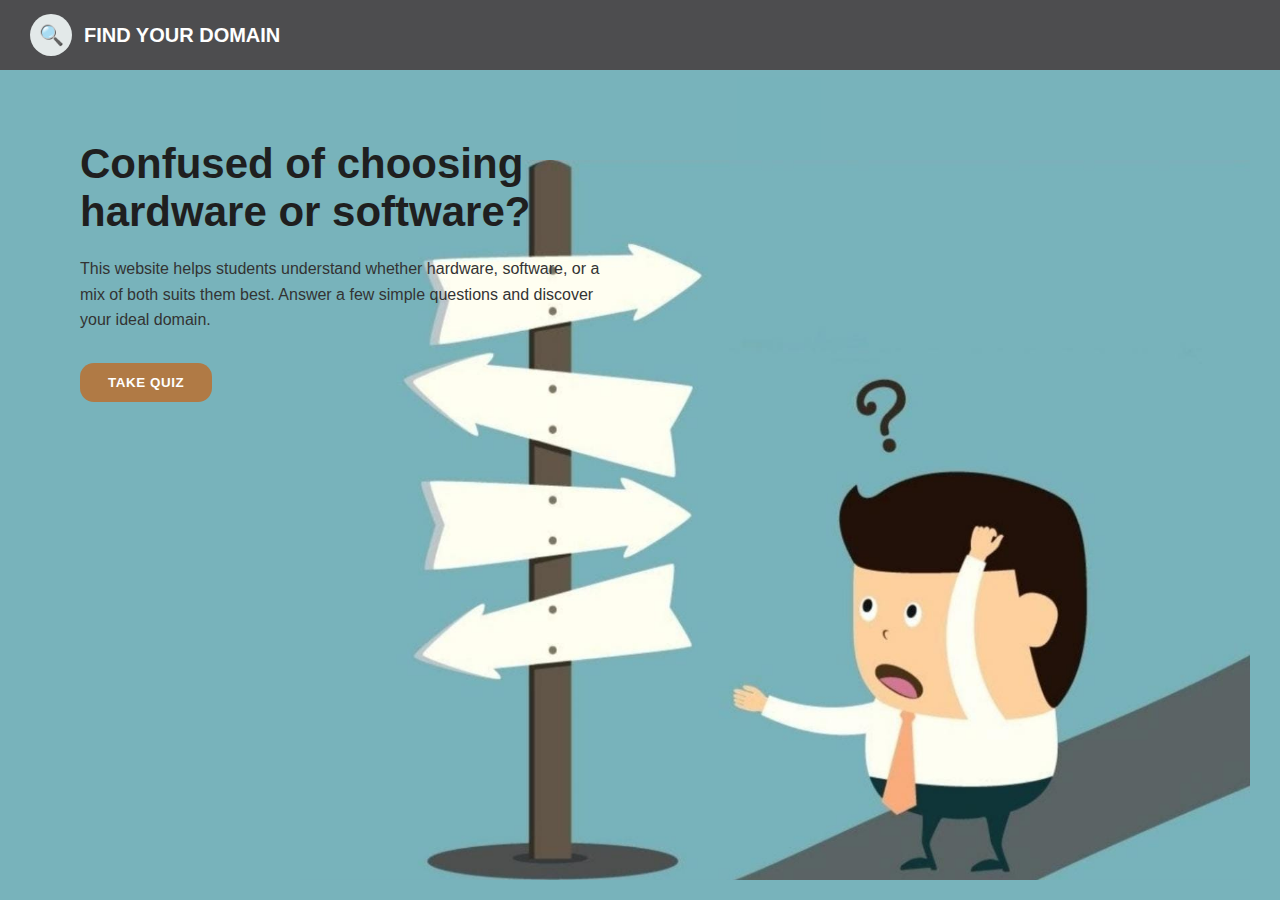
<file: index.html>
<!DOCTYPE html>
<html lang="en">
<head>
  <meta name="viewport" content="width=device-width, initial-scale=1.0">
  <meta charset="UTF-8">
  <title>Find Your Domain</title>
  <link rel="stylesheet" href="style.css">
</head>

<body>

  <!-- TOP NAV BAR -->
  <div class="top-bar">
    <div class="logo">
      <span class="logo-icon">🔍</span>
      <span class="logo-text">FIND YOUR DOMAIN</span>
    </div>
  </div>

  <!-- LEFT CONTENT -->
  <div class="content">
    <h1>Confused of choosing<br>hardware or software?</h1>

    <p>
      This website helps students understand whether hardware,
      software, or a mix of both suits them best.
      Answer a few simple questions and discover your ideal domain.
    </p>

    <a href="quiz.html" class="quiz-link">
  <button class="take-quiz-btn">TAKE QUIZ</button>
</a>
  </div>

  <!-- RIGHT IMAGE -->
  <div class="hero">
    <img src="character.png" class="hero-image" alt="Character">
  </div>

</body>
</html>
</file>
<file: style.css>
/* RESET */
* {
  margin: 0;
  padding: 0;
  box-sizing: border-box;
}

/* FULL SCREEN BACKGROUND */
body {
  height: 100vh;
  width: 100vw;
  background-image: url("homepage.png.jpg");
  background-size: cover;
  background-position: center;
  background-repeat: no-repeat;
  font-family: Arial, sans-serif;
}

/* MAIN CONTAINER */
.hero {
  height: 100vh;
  width: 100%;
  display: flex;

  align-items: flex-end;        /* bottom */
  justify-content: flex-end;    /* right */

  padding-right: 30px;          /* ⬅ closer to right */
  padding-bottom: 20px;         /* ⬅ closer to bottom */
}
/* IMAGE */
.hero-image {
  max-height: 80vh;   /* keeps full body visible */
  width: auto;
}
/* TOP TAB BAR */
.top-bar {
  position: fixed;
  top: 0;
  left: 0;

  width: 100%;
  height: 70px;

  background-color: #4d4d4f; /* light grey */
  display: flex;
  align-items: center;

  padding-left: 30px;
  box-sizing: border-box;
  z-index: 1000;
}

/* LOGO CONTAINER */
.logo {
  display: flex;
  align-items: center;
  gap: 12px;
  font-weight: bold;
  font-size: 20px;
  color: #1f2937;
}

/* GREEN CIRCLE ICON */
.logo-icon {
  width: 42px;
  height: 42px;
  background-color: #e3e9e9; /* green */
  border-radius: 50%;

  display: flex;
  align-items: center;
  justify-content: center;

  font-size: 20px;
}
/* FORCE logo text to white */
.logo span {
  color: white;
}
/* LEFT TEXT CONTENT */
.content {
  position: absolute;
  top: 140px;          /* below the grey tab bar */
  left: 80px;          /* left side spacing */
  max-width: 520px;
  color: #1f1f1f;
}

/* BIG HEADING */
.content h1 {
  font-size: 42px;
  font-weight: 700;
  margin-bottom: 20px;
}

/* SMALL PARAGRAPH */
.content p {
  font-size: 16px;
  line-height: 1.6;
  margin-bottom: 30px;
  color: #333;
}

/* TAKE QUIZ BUTTON */
.quiz-btn {
  background-color: #bbbbbd; /* grey */
  color: #000;
  border: none;
  padding: 12px 28px;
  font-size: 16px;
  border-radius: 6px;
  cursor: pointer;
}

/* button hover (nice effect) */
.quiz-btn:hover {
  background-color: #afacac;
}

/* =======================
   QUIZ PAGE STYLES
======================= */

.quiz-page {
  min-height: 100vh;
  background-image: url("homepage.png.jpg");
  background-size: cover;
  background-position: center;
  background-repeat: no-repeat;
  display: flex;
  justify-content: center;
  align-items: center;
  font-family: Arial, sans-serif;
  background-color: #7ec77e
}

.quiz-container {
  width: 800px;
  max-width: 90%;
  background: #ffffff;
  border-radius: 12px;
  box-shadow: 0 10px 30px rgba(0,0,0,0.1);
  padding: 40px;
  min-height: 220px;
  margin: 0 auto;
  position: relative;
  z-index: 2;
}

.question-count {
  color: #555;
  margin-bottom: 10px;
}

.question {
  margin-bottom: 20px;
}

.options {
  display: flex;
  flex-direction: column;
  gap: 12px;
}

.option-btn {
  padding: 14px;
  font-size: 16px;
  background: #cfe7ee;
  border: none;
  border-radius: 6px;
  cursor: pointer;
  text-align: left;
}

.option-btn:hover {
  background: #b7dbe6;
}

.quiz-nav {
  display: flex;
  justify-content: space-between;
  margin-top: 25px;
}

.nav-btn {
  background: #9c7a55;
  color: white;
  border: none;
  padding: 10px 18px;
  border-radius: 6px;
  cursor: pointer;
}

#options {
  display: flex;
  flex-direction: column;
  gap: 12px;
}

.nav-btn:disabled {
  opacity: 0.5;
  cursor: not-allowed;
}
.option-btn.selected {
  background-color: #8fcfd1;
  border: 2px solid #4fa3a5;
}
.option-btn.selected {
  background-color: #8b6f4e;
  border: 2px solid #000102;
  font-weight: bold;
}
.result-page {
  background-image: url("resultpage.png");
  background-size: cover;
  background-position: center;
  background-repeat: no-repeat;
}
/* ===== RESULT PAGE IMPROVEMENTS ===== */

.result-box {
    min-height: 220px;          /* makes white box taller */
    padding: 40px 50px;
    text-align: left;
}

.result-box h2 {
    font-size: 26px;
    margin-bottom: 15px;
}

#result-text {
    font-size: 20px;
    font-weight: 600;
    margin-bottom: 25px;
    color: #333;
}

.result-box .nav-btn {
    padding: 12px 28px;
    font-size: 16px;
}
#result-text {
    font-size: 22px;
    font-weight: bold;
    margin: 20px 0;
}
/* =========================
   RESULT PAGE STYLES ONLY
   ========================= */

.result-page {
    min-height: 100vh;
    display: flex;
    justify-content: center;
    align-items: center;
    background-color: #79bfc1; /* same teal bg */
}

.result-page .quiz-container {
    width: 550px;
    max-width: 90%;
    padding: 45px;
    border-radius: 14px;
}
/* small line above */
.result-page .result-subtitle {
  font-size: 14px;
  color: #666;
  margin-bottom: 8px;
}

/* main strong line */
.result-page h2 {
  font-size: 20px;
  font-weight: bold;
  margin-bottom: 16px;
}

/* motivation text */
.result-page .motivation p {
  font-size: 14px;
  color: #444;
  margin: 4px 0;
}
.result-page .nav-btn {
    margin-top: 20px;
}
#question-text {
  margin-bottom: 18px;
}
.option-btn {
  display: flex;
  justify-content: center;  /* horizontal center */
  align-items: center;      /* vertical center */
}
.option-btn {
  border-radius: 18px;   /* increase this for more curve */
}
/* DEFAULT */
.option-btn {
  display: flex;
  justify-content: center;
  align-items: center;

  background-color: #6b6b6b;
  color: white;

  border-radius: 18px;
  padding: 12px 20px;   /* slightly reduced */
  margin-bottom: 6px;   /* THIS brings them closer */

  cursor: pointer;
  font-weight: normal;
  transition: background-color 0.25s ease, color 0.25s ease;
}
.option-btn:hover,
.option-btn:active {
  background-color: #b7dfe8;  /* light blue */
  color: black;
}
.option-btn.selected {
  background-color: #6fb7c5;  /* mid blue */
  color: black;
  font-weight: bold;
}
.take-quiz-btn {
  background-color: #b07a45;   /* brown */
  color: white;
  font-weight: 700;
  font-family: "Arial Rounded MT Bold", "Poppins", Arial, sans-serif;
  letter-spacing: 0.6px;
  border: none;
  border-radius: 14px;
  padding: 12px 28px;
  cursor: pointer;
}

/* Optional hover (nice effect) */
.take-quiz-btn:hover {
  background-color: #9a6738;   /* darker brown */
}

/* Result page background */
body.result-page {
  background-image: url("resultpage.jpg");
  background-size: cover;        /* fills entire screen */
  background-position: center;   /* keeps it centered */
  background-repeat: no-repeat;  /* no tiling */
  min-height: 100vh;
}

/* =========================
   MOBILE RESPONSIVENESS
   ========================= */
@media (max-width: 768px) {

  body {
    margin: 0;
    padding: 0;
  }

  /* Page container */
  .container {
    flex-direction: column;
    align-items: flex-start;
    padding: 16px;
  }

  /* TOP BAR */
  .top-bar {
    width: 100%;
    padding: 12px 16px;
    font-size: 14px;
  }

  /* TEXT CONTENT */
  .content {
    width: 100%;
    text-align: left;
    padding: 20px 16px 0 16px;
  }

  .content h1 {
    font-size: 26px;
    line-height: 1.3;
    margin-bottom: 14px;
    text-align: left;
  }
}
</file>
